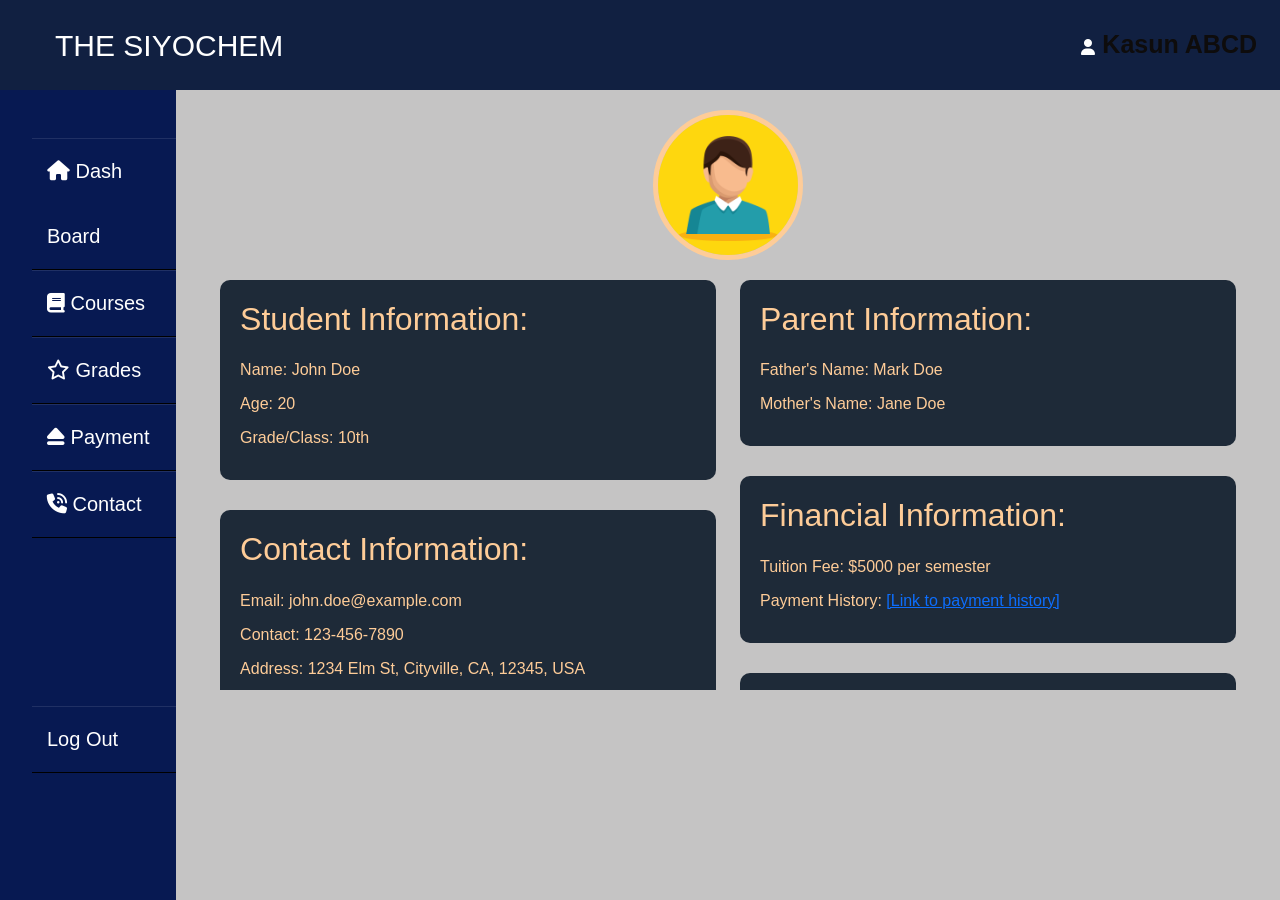
<file: Student Enrollment application/testproject/target/classes/templates/account.html>
<!DOCTYPE html>
<html>
<head>
 <meta charset="UTF-8">
  <meta name="viewport" content="width=device-width, initial-scale=1">
  <title>Dash Board</title>
  <link href="https://cdn.jsdelivr.net/npm/bootstrap@5.3.2/dist/css/bootstrap.min.css" rel="stylesheet" integrity="sha384-T3c6CoIi6uLrA9TneNEoa7RxnatzjcDSCmG1MXxSR1GAsXEV/Dwwykc2MPK8M2HN" crossorigin="anonymous">
  <link rel="stylesheet" href="https://cdnjs.cloudflare.com/ajax/libs/font-awesome/6.4.2/css/all.min.css"  >

  <link rel="stylesheet" th:href="@{/dboard.css}" href="../static/dboard.css">
  <style>
 
    .section {
      margin-bottom: 30px;
      padding: 20px;
      border-radius: 10px;
      background-color: #1e2a38; /* Darker tile color */
      color: #fecc98; /* Text color */
      transition: transform 0.3s ease; /* Add transition for transform property */
    }
    .section:hover {
      transform: scale(1.05); /* Scale up slightly on hover */
    }
    .section h2 {
      margin-bottom: 20px;
    }
    .section p {
      margin-bottom: 10px;
    }
    .profile-picture {
      width: 150px;
      height: 150px;
      border-radius: 50%;
      overflow: hidden;
      margin: 0 auto 20px;
      border: 5px solid #fecc98; /* Border color */
    }
    .profile-picture img {
      width: 100%;
      height: auto;
      display: block;
    }
    /* Add this style for the scrollable section */
    .scrollable-section {
      max-height: 600px; /* Set a maximum height */
      overflow-y: auto; /* Enable vertical scrollbar if needed */
      padding: 20px; /* Optional: Add some padding for better aesthetics */
    }
  </style>
</head>
<body>

  <!-- Your existing content -->
  <div>
  <nav class="navbar">
    <div class="navbar-left">
      <label>THE SIYOCHEM</label>
    </div>
    <div class="navbar-right">
      <i class="fa-solid fa-user"></i>
	  <a href="http://localhost:8080/api/v3/acc">
      <span class="profile-name">Kasun ABCD</span>
      </a>
    </div>
  </nav>






  <div class="content">


    <div class="side-menu">
      <ul>
        <br><br>
        <li> <a href="http://localhost:8080/api/v2/ren/data"><i class="fa-solid fa-house"></i> Dash Board</a></li>
        <li> <a href="http://localhost:8080/api/v2/get"><i class="fa-solid fa-book"></i> Courses</a></li>
        <li> <a href="http://localhost:8080/api/v3/grade"><i class="fa-regular fa-star"></i> Grades</a></li>
        <li> <a href="#"><i class="fa-solid fa-eject"></i> Payment</a></li>
        <li> <a href="http://localhost:8080/api/v3/contact"><i class="fa-solid fa-phone-volume"></i> Contact</a></li>

        <br><br><br><br><br><br><br>
        <li> <a href="/logout"></i> Log Out</a></li>


      </ul>
    </div>
    
	<div class="container">
    <div class="scrollable-section">
      <div class="profile-picture">
        <img src="../static/profile.jpg" alt="Profile Picture" th:src="@{/profile.jpg}">
      </div>

       <div class="container">



    <div class="row">
      <div class="col-md-6">
        <div class="section">
          <h2>Student Information:</h2>
          <p>Name: John Doe</p>
          <p>Age: 20</p>
          <p>Grade/Class: 10th</p>
          <!-- Add more student information here -->
        </div>

        <div class="section">
          <h2>Contact Information:</h2>
          <p>Email: john.doe@example.com</p>
          <p>Contact: 123-456-7890</p>
          <p>Address: 1234 Elm St, Cityville, CA, 12345, USA</p>
          <!-- Add more contact information here -->
        </div>

        <div class="section">
          <h2>Health Information:</h2>
          <p>Allergies: None</p>
          <p>Medical Conditions: Asthma</p>
          <!-- Add more health information here -->
        </div>

        <div class="section">
          <h2>Additional Details:</h2>
          <p>Preferred Communication: Email</p>
          <p>Hobbies: Soccer, Music</p>
          <!-- Add more additional details here -->
        </div>
      </div>

      <div class="col-md-6">
        <div class="section">
          <h2>Parent Information:</h2>
          <p>Father's Name: Mark Doe</p>
          <p>Mother's Name: Jane Doe</p>
          <!-- Add more parent information here -->
        </div>

        <div class="section">
          <h2>Financial Information:</h2>
          <p>Tuition Fee: $5000 per semester</p>
          <p>Payment History: <a href="#">[Link to payment history]</a></p>
          <!-- Add more financial information here -->
        </div>

        <div class="section">
          <h2>Documents and Reports:</h2>
          <p><a href="report_card.pdf">Latest Report Card</a></p>
          <!-- Add more document links here -->
        </div>

        <div class="section">
          <h2>Feedback and Comments:</h2>
          <textarea rows="5" class="form-control"></textarea>
        </div>
      </div>
    </div>

  </div>
      
    </div>
  </div>
      

  

  
  </div>

 
</div>

  

  <!-- Your existing scripts -->
  <script src="https://cdn.jsdelivr.net/npm/bootstrap@5.3.2/dist/js/bootstrap.bundle.min.js" integrity="sha384-C6RzsynM9kWDrMNeT87bh95OGNyZPhcTNXj1NW7RuBCsyN/o0jlpcV8Qyq46cDfL" crossorigin="anonymous"></script>
  <script type="text/javascript">

  </script>
  <script src="https://code.jquery.com/jquery-3.5.1.slim.min.js"></script>
  <script src="https://cdn.jsdelivr.net/npm/bootstrap@5.3.0/dist/js/bootstrap.bundle.min.js"></script>
</body>
</html>
</file>
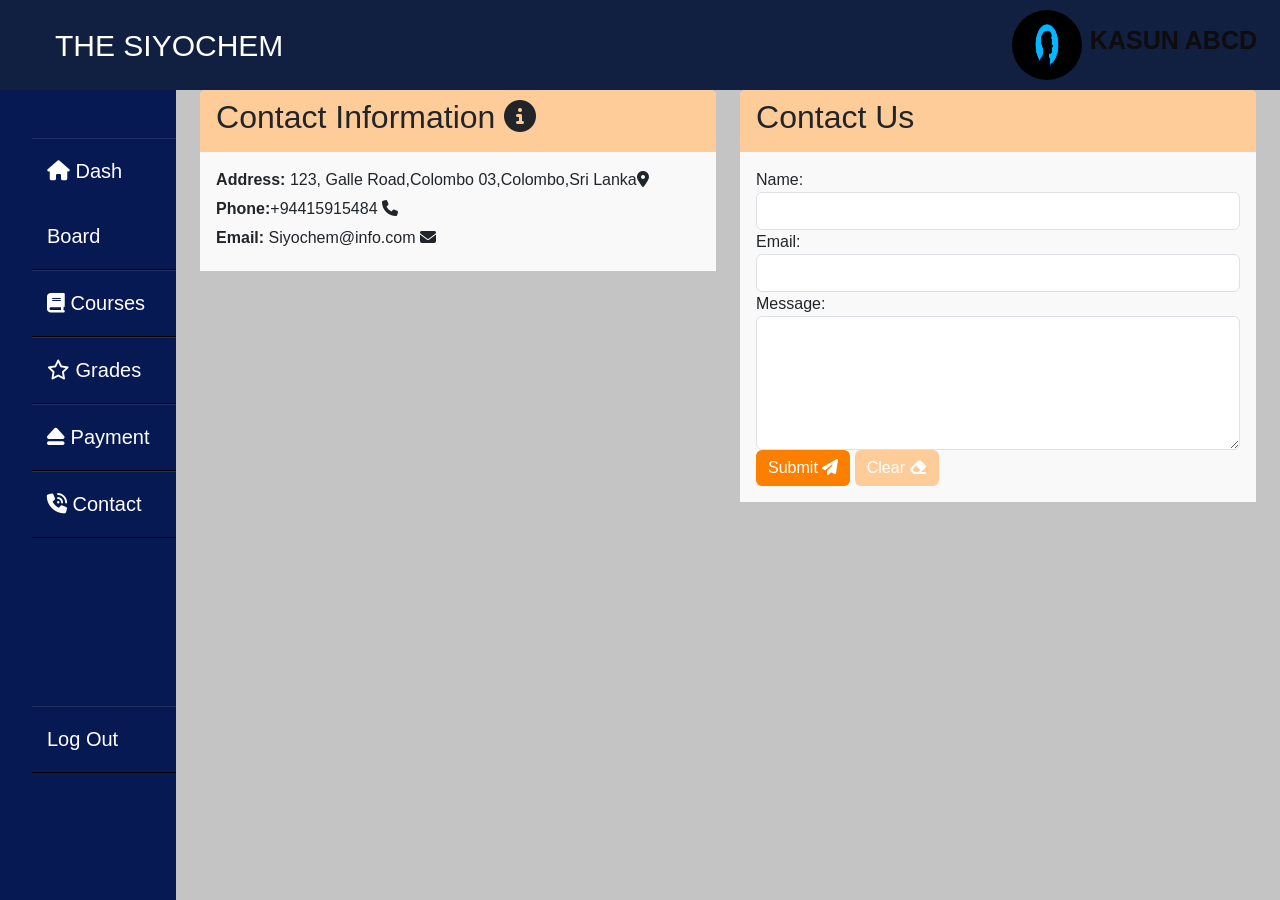
<file: Student Enrollment application/testproject/target/classes/templates/contact.html>
<!DOCTYPE html>
<html>
<head>
    <meta charset="UTF-8"  xmlns="http://www.w3.org/1999/xhtml" xmlns:th="http://www.w3.org/1999/xhtml">
    <meta name="viewport" content="width=device-width, initial-scale=1">
    <title>Contact us</title>
    <link href="https://cdn.jsdelivr.net/npm/bootstrap@5.3.2/dist/css/bootstrap.min.css" rel="stylesheet" integrity="sha384-T3c6CoIi6uLrA9TneNEoa7RxnatzjcDSCmG1MXxSR1GAsXEV/Dwwykc2MPK8M2HN" crossorigin="anonymous">
    <link rel="stylesheet" href="https://cdnjs.cloudflare.com/ajax/libs/font-awesome/6.4.2/css/all.min.css"  >

    <link rel="stylesheet" th:href="@{/dboard.css}" href="../static/dboard.css">
    <style>

        .card {
            margin-bottom: 20px;
            border: none;
        }
        .card-header {
            background-color: #fecc98;
            border: none;
        }
        .card-body {
            background-color: #f9f9f9;
        }
        .card-body p {
            margin-bottom: 5px;
        }
        .clear-button {
            cursor: pointer;
        }
        .btn-primary {
            background-color: #fd7f00;
            border: none;
        }
        .btn-secondary {
            background-color: #fecc98;
            border: none;
        }
    </style>

</head>
<body>

<!-- Your existing content -->
<div>
    <nav class="navbar">
        <div class="navbar-left">
            <label>THE SIYOCHEM</label>
        </div>
        <div class="navbar-right">


            <a href="http://localhost:8080/api/v3/acc">
                <img src="../static/student.jpg" th:src="@{/student.jpg}">
                <span>KASUN ABCD</span>
            </a>
        </div>
    </nav>






    <div class="content">


        <div class="side-menu">
            <ul>
                <br><br>
                <li> <a href="http://localhost:8080/api/v2/ren/data"><i class="fa-solid fa-house"></i> Dash Board</a></li>
                <li> <a href="http://localhost:8080/api/v2/get"><i class="fa-solid fa-book"></i> Courses</a></li>
                <li> <a href="http://localhost:8080/api/v3/grade"><i class="fa-regular fa-star"></i> Grades</a></li>
                <li> <a href="#"><i class="fa-solid fa-eject"></i> Payment</a></li>
                <li> <a href="http://localhost:8080/api/v3/contact"><i class="fa-solid fa-phone-volume"></i> Contact</a></li>

                <br><br><br><br><br><br><br>
                <li> <a href="/logout"></i> Log Out</a></li>


            </ul>
        </div>

        <div class="container">
            <div class="scrollable-section">
                <div class="container">
                    <div class="row">
                        <div class="col-md-6">
                            <div class="card">
                                <div class="card-header">
                                    <h2>Contact Information <i class="fas fa-info-circle"></i></h2>
                                </div>
                                <div class="card-body">
                                    <p><strong>Address:</strong> 123, Galle Road,Colombo 03,Colombo,Sri Lanka<i class="fas fa-map-marker-alt"></i></p>
                                    <p><strong>Phone:</strong>+94415915484 <i class="fas fa-phone"></i></p>
                                    <p><strong>Email:</strong> Siyochem@info.com <i class="fas fa-envelope"></i></p>
                                </div>
                            </div>
                        </div>
                        <div class="col-md-6">
                            <div class="card">
                                <div class="card-header">
                                    <h2>Contact Us</h2>
                                </div>
                                <div class="card-body">
                                    <form action="#" method="post" id="contactForm">
                                        <div class="form-group">
                                            <label for="name">Name:</label>
                                            <input type="text" class="form-control" id="name" name="name" required>
                                        </div>
                                        <div class="form-group">
                                            <label for="email">Email:</label>
                                            <input type="email" class="form-control" id="email" name="email" required>
                                        </div>
                                        <div class="form-group">
                                            <label for="message">Message:</label>
                                            <textarea class="form-control" id="message" name="message" rows="5" required></textarea>
                                        </div>
                                        <button type="submit" class="btn btn-primary" id="submitButton">Submit <i class="fas fa-paper-plane"></i></button>
                                        <button type="button" class="btn btn-secondary clear-button" onclick="clearForm()">Clear <i class="fas fa-eraser"></i></button>
                                    </form>
                                </div>
                            </div>
                        </div>
                    </div>
                </div>

            </div>
        </div>





    </div>


</div>



<!-- Your existing scripts -->
<script src="https://cdn.jsdelivr.net/npm/bootstrap@5.3.2/dist/js/bootstrap.bundle.min.js" integrity="sha384-C6RzsynM9kWDrMNeT87bh95OGNyZPhcTNXj1NW7RuBCsyN/o0jlpcV8Qyq46cDfL" crossorigin="anonymous"></script>
<script type="text/javascript">

</script>
<script src="https://code.jquery.com/jquery-3.5.1.slim.min.js"></script>
<script src="https://cdn.jsdelivr.net/npm/bootstrap@5.3.0/dist/js/bootstrap.bundle.min.js"></script>
</body>
</html>
</file>
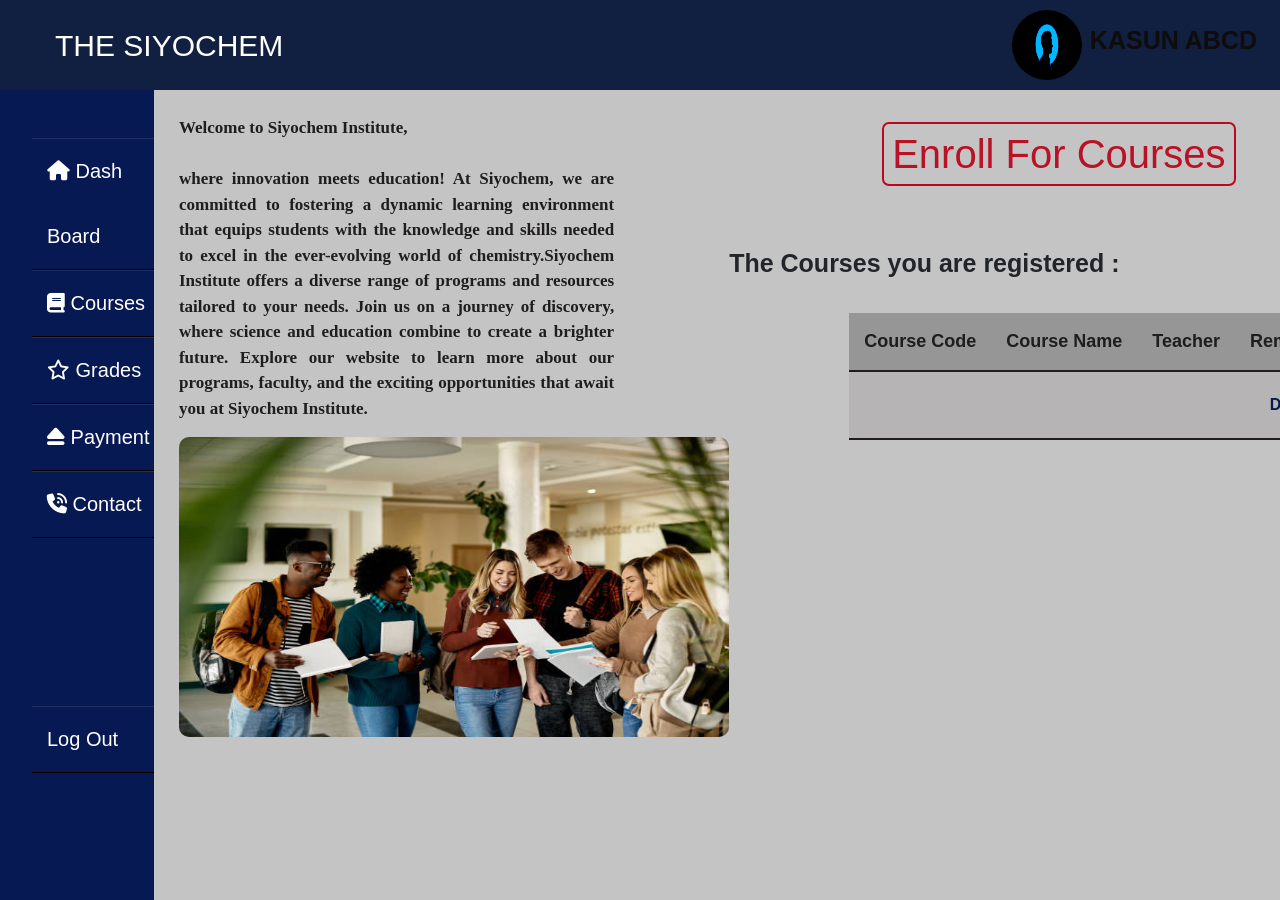
<file: Student Enrollment application/testproject/target/classes/templates/dashboard.html>
<!DOCTYPE html>
<html lang="en"  xmlns="http://www.w3.org/1999/xhtml" xmlns:th="http://www.w3.org/1999/xhtml">
<head>
  <meta charset="UTF-8">
  <meta name="viewport" content="width=device-width, initial-scale=1">
  <title>Dash Board</title>
  <link href="https://cdn.jsdelivr.net/npm/bootstrap@5.3.2/dist/css/bootstrap.min.css" rel="stylesheet" integrity="sha384-T3c6CoIi6uLrA9TneNEoa7RxnatzjcDSCmG1MXxSR1GAsXEV/Dwwykc2MPK8M2HN" crossorigin="anonymous">
  <link rel="stylesheet" href="https://cdnjs.cloudflare.com/ajax/libs/font-awesome/6.4.2/css/all.min.css"  >

  <link rel="stylesheet" th:href="@{/dboard.css}" href="../static/dboard.css">


</head>
<body>

<div>
  <nav class="navbar">
    <div class="navbar-left">
      <label>THE SIYOCHEM</label>
    </div>
    <div class="navbar-right">

      
      <a href="http://localhost:8080/api/v3/acc">
        <img src="../static/student.jpg" th:src="@{/student.jpg}">
      <span>KASUN ABCD</span>
      </a>
    </div>
  </nav>






  <div class="content">


    <div class="side-menu">
      <ul>
        <br><br>
        <li> <a href="http://localhost:8080/api/v2/ren/data"><i class="fa-solid fa-house"></i> Dash Board</a></li>
        <li> <a href="http://localhost:8080/api/v2/get"><i class="fa-solid fa-book"></i> Courses</a></li>
        <li> <a href="http://localhost:8080/api/v3/grade"><i class="fa-regular fa-star"></i> Grades</a></li>
        <li> <a href="#"><i class="fa-solid fa-eject"></i> Payment</a></li>
        <li> <a href="http://localhost:8080/api/v3/contact"><i class="fa-solid fa-phone-volume"></i> Contact</a></li>

        <br><br><br><br><br><br><br>
        <li> <a href="/logout"></i> Log Out</a></li>


      </ul>
    </div>
    <div class="mid">
      <p>
        Welcome to Siyochem Institute, <br> <br> where innovation meets education! At Siyochem, we are committed to
        fostering a dynamic learning environment that equips students with the knowledge and skills needed
        to excel in the ever-evolving world of chemistry.Siyochem Institute offers a diverse range of
        programs and resources tailored to your needs. Join us on a journey of discovery, where science and
        education combine to create a brighter future. Explore our website to learn more about our programs,
        faculty, and the exciting opportunities that await you at Siyochem Institute.
      </p>
      <img th:src="@{/K.jpg}" src="../static/K.jpg"  alt="Tution">

    </div>

    <div class="main">

      <div class="enrolls">

        <h1> <a href = 'http://localhost:8080/api/v2/get'>    Enroll For Courses </a></h1>
      </div>

      <br>

      <label> The Courses you are registered :</label>
      <div class="table">

        <table>
          <tr>
            <th>Course Code</th>
            <th>Course Name</th>
            <th>Teacher</th>
            <th>Remove Courses</th>
          </tr>
          <tr th:each="student:${students}">
            <td th:text="${student.id}"></td>
            <td th:text="${student.cname}"></td>
            <td th:text="${student.tname}"></td>

            <td><button class="btn btn-danger delete-button" data-id=""  th:attr="data-id=${student.id}">Delete Course</button></td>

          </tr>
        </table>


      </div>



    </div>

  </div>
  <script>
    const deleteButtons=document.querySelectorAll('.delete-buttons');

    deleteButtons.forEach(button => {
      button.addEventListener('click',()=>{
        confirmDelete(button.dataset.id);
      });
    });

    function confirmDelete(id){

      if(confirm("Are you sure you want to delete this?")) {
        fetch(`/api/v2/student/delete/${id}`, {
          method: 'DELETE'
        })

                .then(response => {
                  if (response.ok) {
                    // Handle success
                    alert("Student deleted successfully.");

                  } else {
                    // Handle error
                    alert("Failed to delete student.");
                  }
                })
                .catch(error => {
                  console.error("Error:", error);
                });
      }
    }
  </script>

  <script src="https://cdn.jsdelivr.net/npm/bootstrap@5.3.2/dist/js/bootstrap.bundle.min.js" integrity="sha384-C6RzsynM9kWDrMNeT87bh95OGNyZPhcTNXj1NW7RuBCsyN/o0jlpcV8Qyq46cDfL" crossorigin="anonymous"></script>
  <script type="text/javascript">

  </script>
</div>
</body>
</html>
</file>
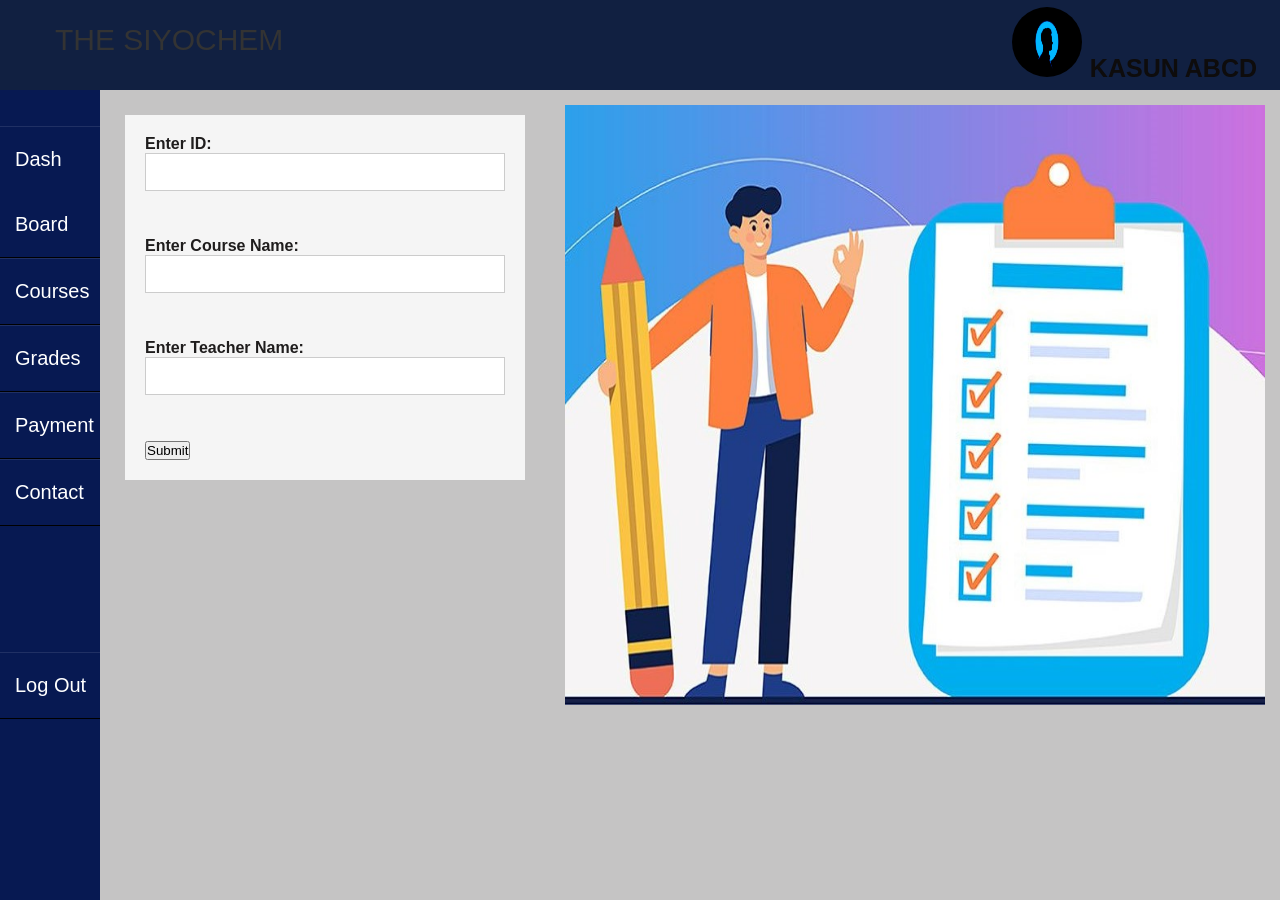
<file: Student Enrollment application/testproject/target/classes/templates/enroll.html>
<!DOCTYPE html>
<html lang="en" xmlns="http://www.w3.org/1999/xhtml" xmlns:th="http://www.w3.org/1999/xhtml">
<head>
    <meta charset="UTF-8">
    <title>Title</title>
    <link rel="stylesheet" th:href="@{/eroll.css}" href="../static/eroll.css">
</head>
<body>
<div>
    <nav class="navbar">
        <div class="navbar-left">
            <label>THE SIYOCHEM</label>
        </div>
        <div class="navbar-right">


            <a href="http://localhost:8080/api/v3/acc">
                <img src="../static/student.jpg" th:src="@{/student.jpg}">
                <span>KASUN ABCD</span>
            </a>
        </div>
    </nav>

    <div class="content">


        <div class="side-menu">
            <ul>
                <br><br>
                <li> <a href="http://localhost:8080/api/v2/ren/data"><i class="fa-solid fa-house"></i> Dash Board</a></li>
                <li> <a href="http://localhost:8080/api/v2/get"><i class="fa-solid fa-book"></i> Courses</a></li>
                <li> <a href="http://localhost:8080/api/v3/grade"><i class="fa-regular fa-star"></i> Grades</a></li>
                <li> <a href="#"><i class="fa-solid fa-eject"></i> Payment</a></li>
                <li> <a href="http://localhost:8080/api/v3/contact"><i class="fa-solid fa-phone-volume"></i> Contact</a></li>

                <br><br><br><br><br><br><br>
                <li> <a href="/logout"></i> Log Out</a></li>


            </ul>
        </div>

        <div class="mid">

            <form action="student/enroll" method="post">

                <lable for="num">Enter ID:</lable>
                <input id="num" type="text" name="id">  <br><br>
                <lable for="nam">Enter Course Name:</lable>
                <input id="nam" type="text" name="cname">   <br><br>

                <lable for="abc">Enter Teacher Name:</lable>
                <input id="abc" type="text" name="tname">   <br><br>

                <button type="submit" onsubmit="myfunction()">Submit</button>

            </form>

        </div>

        <img src="../static/4ba787.jpg" th:src="@{/4ba787.jpg}">


   </div>


  <script type="text/javascript">
    function  myfunction(){
        window.location.href = 'http://localhost:8080/api/v2/student/enroll';
    }
   </script>
    </div>
</body>
</html>
</file>
<file: Student Enrollment application/testproject/target/classes/static/dboard.css>
body{
    font-family: sans-serif;
    background: #c5c4c4;

}

*{
    margin: 0;
    padding: 0;
    list-style: none;
    text-decoration:none;
    box-sizing: border-box;
}


.navbar {
    width: 100%;
    height: 90px;
    background-color: #112041; /* Change to your preferred background color */
    color: #fff; /* Change to your preferred text color */
    display: flex;
    justify-content: space-between;
    align-items: center;
    padding: 10px 20px;


}

.navbar .navbar-left label{
    font-size: 30px;
    margin-left: 35px;
    cursor: pointer;
    font-weight: 300;
}

.navbar-right a{
    text-decoration: none;
}

.navbar-right span {


    font-size: 25px;
    margin: 3px;

    color: #0e0c0c;
    font-weight: bolder;
}


ul a{
    text-decoration: none;
}

.navbar-right img{
    height: 70px;
    width: 70px;
    border-radius: 40px;
}
.content{

    display: flex;
    height: 100%;
    width: 100%;
    position: fixed;
}
.side-menu{


    width: 16%;
    height: 100%;
    background: #071952;

}

.side-menu ul a{
    display: block;
    width: 100%;
    height: 100%;
    line-height: 65px;
    font-size: 20px;
    color:white;
    padding-left:15px ;
    box-sizing: border-box;
    border-top:1px solid rgb(255,255,255,.1);
    border-bottom: 1px solid black;
    transition: .4s;
}

.side-menu li:hover a{
    padding-left: 40px;
}
.mid{
    margin: 25px;
    width: 34%;
    height: 100%;
    color: #1f1d1d;
    font-weight: bold;

}
.mid p{
    font-family: Times New Roman;
    font-size: 17px;
    text-align: justify;
}

.mid img{
    border-radius: 10px;
    margin-bottom: 20px;

    width: 550px;
    height: 300px;
}

.main{
    width: 50%;
    margin: 10px;
}
.main label{
    margin-left: 75px;
    margin-top: 30px;
    font-size: 25px;
    font-weight: bolder;
    font-family: sans-serif;

    padding: 5px;
}


.main .table {
    margin-top: 25px;
    margin-right: 20px;
    justify-content: center;
    margin-left:190px;
}

.main .table table {
    height: auto;
    text-align: center;
    display: block;
    margin: 10px;

}


.table table th, td {

    padding:15px;
    border: none; /* Remove borders from cells */
    border-bottom: 2px solid #1f1d1d;
    color: #1f1d1d;
    font-size: 16px;
    background: #b6b4b4;
}

.table table th {
    background-color: #969696;
    font-weight: bold;
    font-size: 18px;
}


.enrolls{
    display: block;
    text-decoration: none;

    margin-top: 30px;
    vertical-align: bottom;
    margin-left: 225px;


}

.enrolls h1 a {
    margin: 8px;
    padding: 8px;
    text-decoration: none;
    color: #b91227;
    border: 2px solid #be071e;
    border-radius: 7px ;
    font-size: 40px;

}

.main .enrolls h1:hover a{
    font-weight: bolder;
    border-width:4px;
}

.main .enrolls h1{
    vertical-align: bottom;
}

.table table tr td button{
    border: none;
    color: #071952;
    font-weight: bolder;
    background: #b6b4b4;

}
.table table tr td button:hover{
    padding-left: 10px;
}
</file>
<file: Student Enrollment application/testproject/target/classes/static/eroll.css>
body{
    font-family: sans-serif;
    background: #c5c4c4;

}

*{
    margin: 0;
    padding: 0;
    list-style: none;
    text-decoration:none;
    box-sizing: border-box;
}


.navbar {
    width: 100%;
    height: 90px;
    background-color: #112041; /* Change to your preferred background color */
    color: #fff; /* Change to your preferred text color */
    display: flex;
    justify-content: space-between;
    align-items: center;
    padding: 10px 20px;


}

.navbar .navbar-left label{
    font-size: 30px;
    margin-left: 35px;
    cursor: pointer;
    font-weight: 300;
}

.navbar-right a{
    text-decoration: none;
}

.navbar-right span {


    font-size: 25px;
    margin: 3px;

    color: #0e0c0c;
    font-weight: bolder;
}


ul a{
    text-decoration: none;
}

.navbar-right img{
    height: 70px;
    width: 70px;
    border-radius: 40px;
}
.content{

    display: flex;
    height: 100%;
    width: 100%;
    position: fixed;
}
.side-menu{


    width: 16%;
    height: 100%;
    background: #071952;

}

.side-menu ul a{
    display: block;
    width: 100%;
    height: 100%;
    line-height: 65px;
    font-size: 20px;
    color:white;
    padding-left:15px ;
    box-sizing: border-box;
    border-top:1px solid rgb(255,255,255,.1);
    border-bottom: 1px solid black;
    transition: .4s;
}

.side-menu li:hover a{
    padding-left: 40px;
}
.mid {
    margin: 25px;
    width: 34%;
    height: 100%;
    color: #1f1d1d;
    font-weight: bold;
}

.content img{
    margin: 15px;
    width: 700px;
    height: 600px;
}

form {
    width: 400px;
    margin: 0 auto;
}

label, input, textarea {
    display: block;
    margin-bottom: 10px;
}

form {
    background-color: #f5f5f5;
    padding: 20px;
}

label {
    color: #333;
}

input, textarea {
    width: 100%;
    padding: 10px;
    border: 1px solid #ccc;
}

input, textarea {
    font-size: 14px;
}

input[type="submit"] {
    background-color: #007bff;
    color: #fff;
    border: none;
    padding: 10px 20px;
    cursor: pointer;
}

input[type="submit"]:hover {
    background-color: #0056b3;
}
</file>
